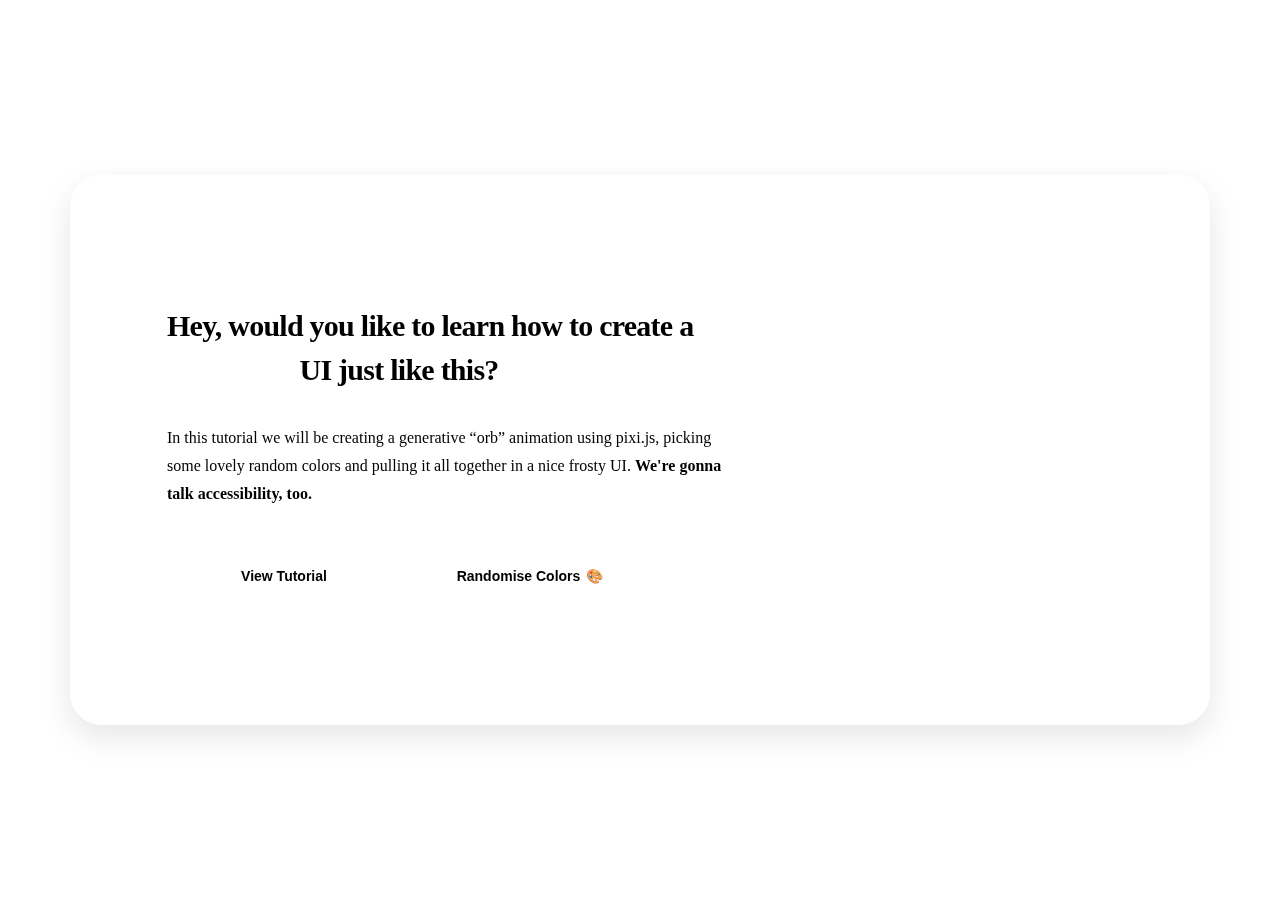
<file: 10-frosty-bgc/index.html>
<!DOCTYPE html>
<html lang="en">

<head>
    <meta charset="UTF-8">
    <meta http-equiv="X-UA-Compatible" content="IE=edge">
    <meta name="viewport" content="width=device-width, initial-scale=1.0">
    <title>Document</title>
    <link rel="stylesheet" href="style.css">
</head>

<body>
    <!-- Canvas -->
    <canvas class="orb-canvas"></canvas>
    <!-- Overlay -->
    <div class="overlay">
        <!-- Overlay inner wrapper -->
        <div class="overlay__inner">
            <!-- Title -->
            <h1 class="overlay__title">
                Hey, would you like to learn how to create a
                <span class="text-gradient">generative</span> UI just like this?
            </h1>
            <!-- Description -->
            <p class="overlay__description">
                In this tutorial we will be creating a generative “orb” animation
                using pixi.js, picking some lovely random colors and pulling it all
                together in a nice frosty UI.
                <strong>We're gonna talk accessibility, too.</strong>
            </p>
            <!-- Buttons -->
            <div class="overlay__btns">

                <button class="overlay__btn overlay__btn--transparent">
                    <a href="https://georgefrancis.dev/writing/create-a-generative-landing-page-and-webgl-powered-background/"
                        target="_blank">

                        View Tutorial
                    </a>
                </button>

                <button class="overlay__btn overlay__btn--colors">
                    <span>Randomise Colors</span>
                    <span class="overlay__btn-emoji">🎨</span>
                </button>
            </div>
        </div>
    </div>
    <script type="module" src="main.js"></script>
</body>

</html>
</file>
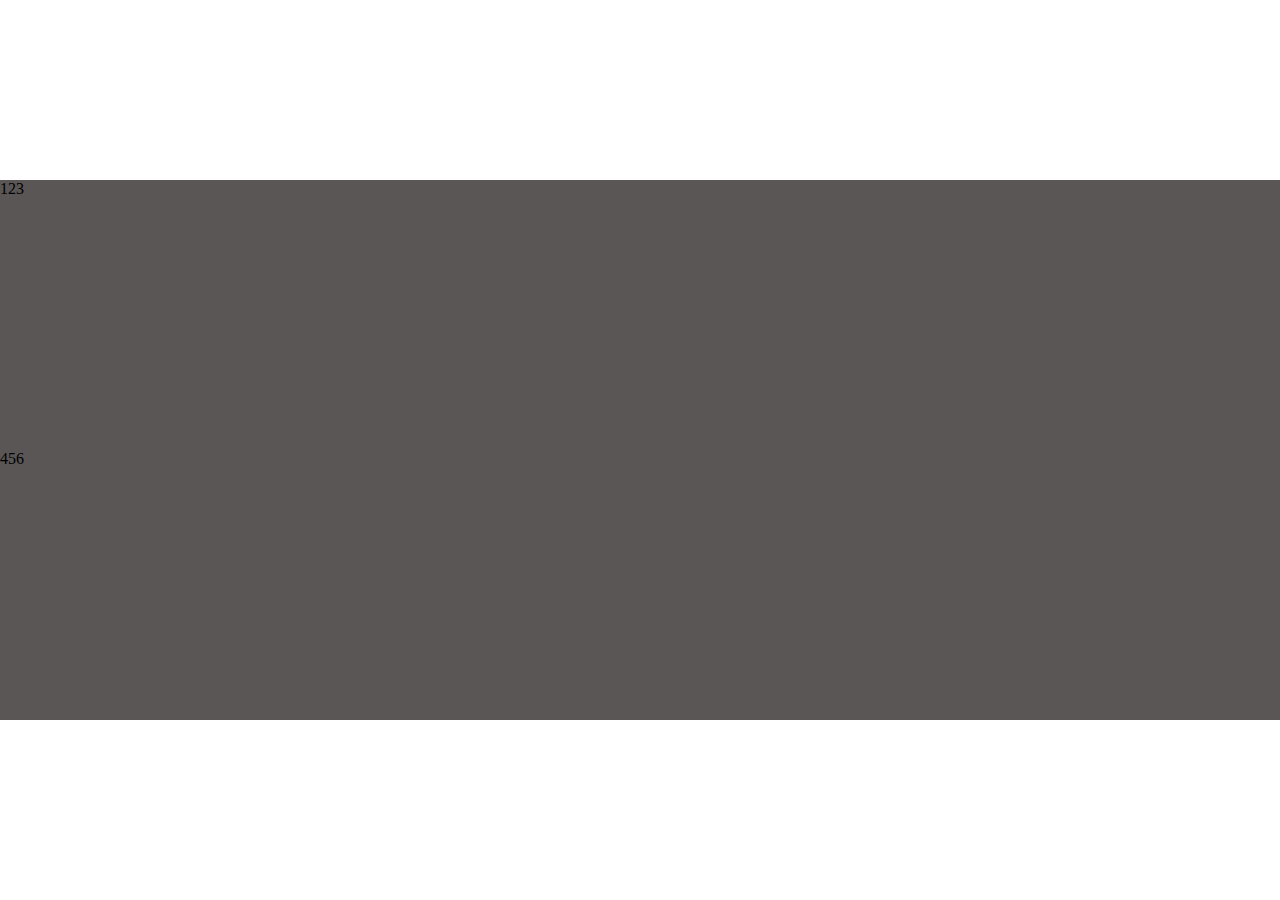
<file: 3-mouse-follow/index.html>
<!DOCTYPE html>
<html lang="en">
  <head>
    <meta charset="UTF-8" />
    <meta http-equiv="X-UA-Compatible" content="IE=edge" />
    <meta name="viewport" content="width=device-width, initial-scale=1.0" />
    <title>Document</title>
    <style>
      * {
        padding: 0;
        margin: 0;
        box-sizing: border-box;
      }
      body {
        display: flex;
        flex-direction: column;
        justify-content: center;
        min-height: 100vh;
      }
      .section {
        background-color: rgb(90, 86, 86);
        min-height: 30vh;
      }

      /*---cursor-get---*/
      .cursor-get {
        position: relative;
        cursor: pointer;
      }

      .cursor-get > .cursor {
        position: absolute;
        opacity: 0;
        cursor: inherit;
        z-index: 1;
      }

      .cursor-get > .cursor {
        opacity: 1;
      }
    </style>
  </head>
  <body>
    <section class="section cursor-get">
      <div class="container"></div>
      <div class="cursor">
        123
      </div>
    </section>

    <section class="section cursor-get">
      <div class="container"></div>
      <div class="cursor">
       456
      </div>
    </section>
  </body>
  <script>
    /*獲取滑鼠座標*/
    function getMousePos(e) {
      return {
        x: e.clientX + document.body.scrollLeft,
        y: e.clientY + document.body.scrollTop,
      };
    }
    const mouseHandlers = document.querySelectorAll(".cursor-get");
    mouseHandlers.forEach((mouseHandler) => {
      //判斷進入與離開
      mouseHandler.addEventListener('mousemove',(e) => {
        var mousecoords = getMousePos(e);
        /*取得此區塊距離頂部與左側*/
        const cursorGetX = mouseHandler.getBoundingClientRect().left;
        const cursorGetY = mouseHandler.getBoundingClientRect().top;

        /*取得此內容大小*/
        const cursorContentW = mouseHandler.querySelector(".cursor").getBoundingClientRect().width;
        const cursorContentH = mouseHandler.querySelector(".cursor").getBoundingClientRect().height;

        mouseHandler.querySelector(".cursor").style.transform = `translateX(${mousecoords.x - cursorGetX }px) translateY(${mousecoords.y - cursorGetY }px)`;
        // mouseHandler.querySelector(".cursor").style.transform = `translateX(${mousecoords.x - cursorGetX - cursorContentW / 2}px) translateY(${mousecoords.y - cursorGetY - cursorContentH / 2}px)`;

      });

      mouseHandler.addEventListener('mouseleave',(e) => {
        mouseHandler.querySelector(".cursor").style.transform = 'none';
      });

    });
      
    
    
  </script>
</html>
</file>
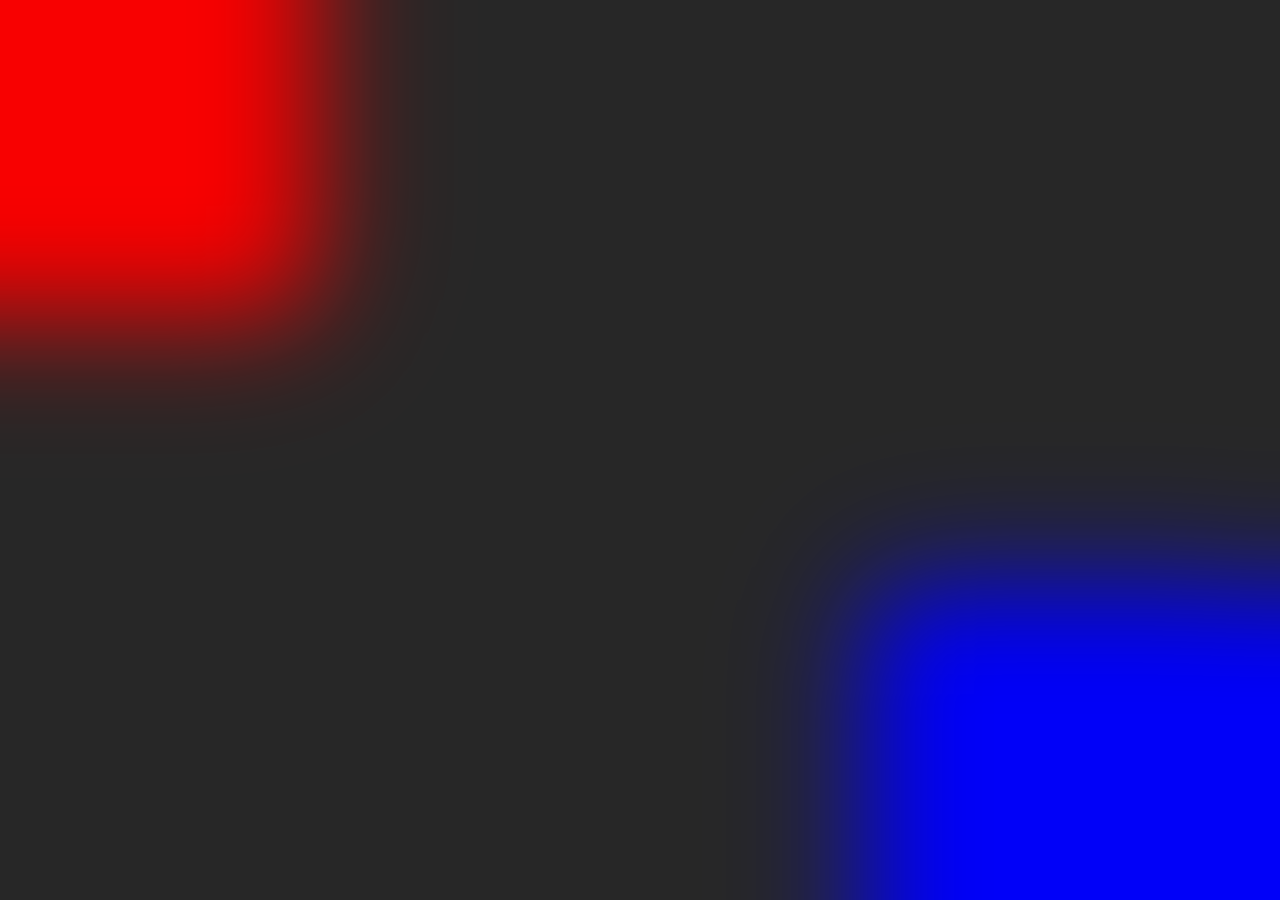
<file: 4-flow-background/index.html>
<!DOCTYPE html>
<html lang="en">
  <head>
    <meta charset="UTF-8" />
    <meta http-equiv="X-UA-Compatible" content="IE=edge" />
    <meta name="viewport" content="width=device-width, initial-scale=1.0" />
    <title>Document</title>
  </head>
  <style>
    * {
      margin: 0;
      padding: 0;
      box-sizing: border-box;
    }
    body {
      display: flex;
      justify-content: center;
      align-items: center;
      height: 100vh;
      min-height: 100vh;
    }
    .bgc{
      position: relative;
      background-color:#282828;
      width: 100%;
      height: 100%;
    }
    .flow-mask,.blur-mask{
      position: absolute;
      height: 100%;
      width: 100%;
      overflow: hidden;
    }
    .blur-mask{
      position: absolute;
      z-index: 1;
      background-color:#28282808;
      backdrop-filter: blur(50px);
    }
    .red-mask {
      background-color: red;
      position: absolute;
      top: -100px;
      left: -100px;
      width: 400px;
      height: 400px;
      animation: mask 5s linear infinite;
      filter: drop-shadow(0 0 50px red);
    }

    .blue-mask {
      background-color: blue;
      position: absolute;
      bottom: -100px;
      right: 0px;
      width: 400px;
      height: 400px;
      animation: mask 5s linear infinite;
      filter: drop-shadow(0 0 50px blue);
    }

    @keyframes mask {
      0% {
        border-radius: 23% 77% 22% 78% / 62% 47% 53% 38%;
      }
      16% {
        border-radius: 41% 59% 32% 68% / 50% 47% 53% 50%;
      }
      32% {
        border-radius: 51% 49% 48% 52% / 38% 58% 42% 62%;
      }
      50% {
        border-radius: 61% 39% 65% 35% / 32% 71% 29% 68%;
      }
      to {
        border-radius: 23% 77% 22% 78% / 62% 47% 53% 38%;
      }
    }
    
  </style>
  <body>
    <section class="bgc">
      <div class="blur-mask">

      </div>
      <div class="flow-mask">
        <div class="red-mask"></div>
        <div class="blue-mask"></div>
      </div>
    </section>
  </body>
</html>
</file>
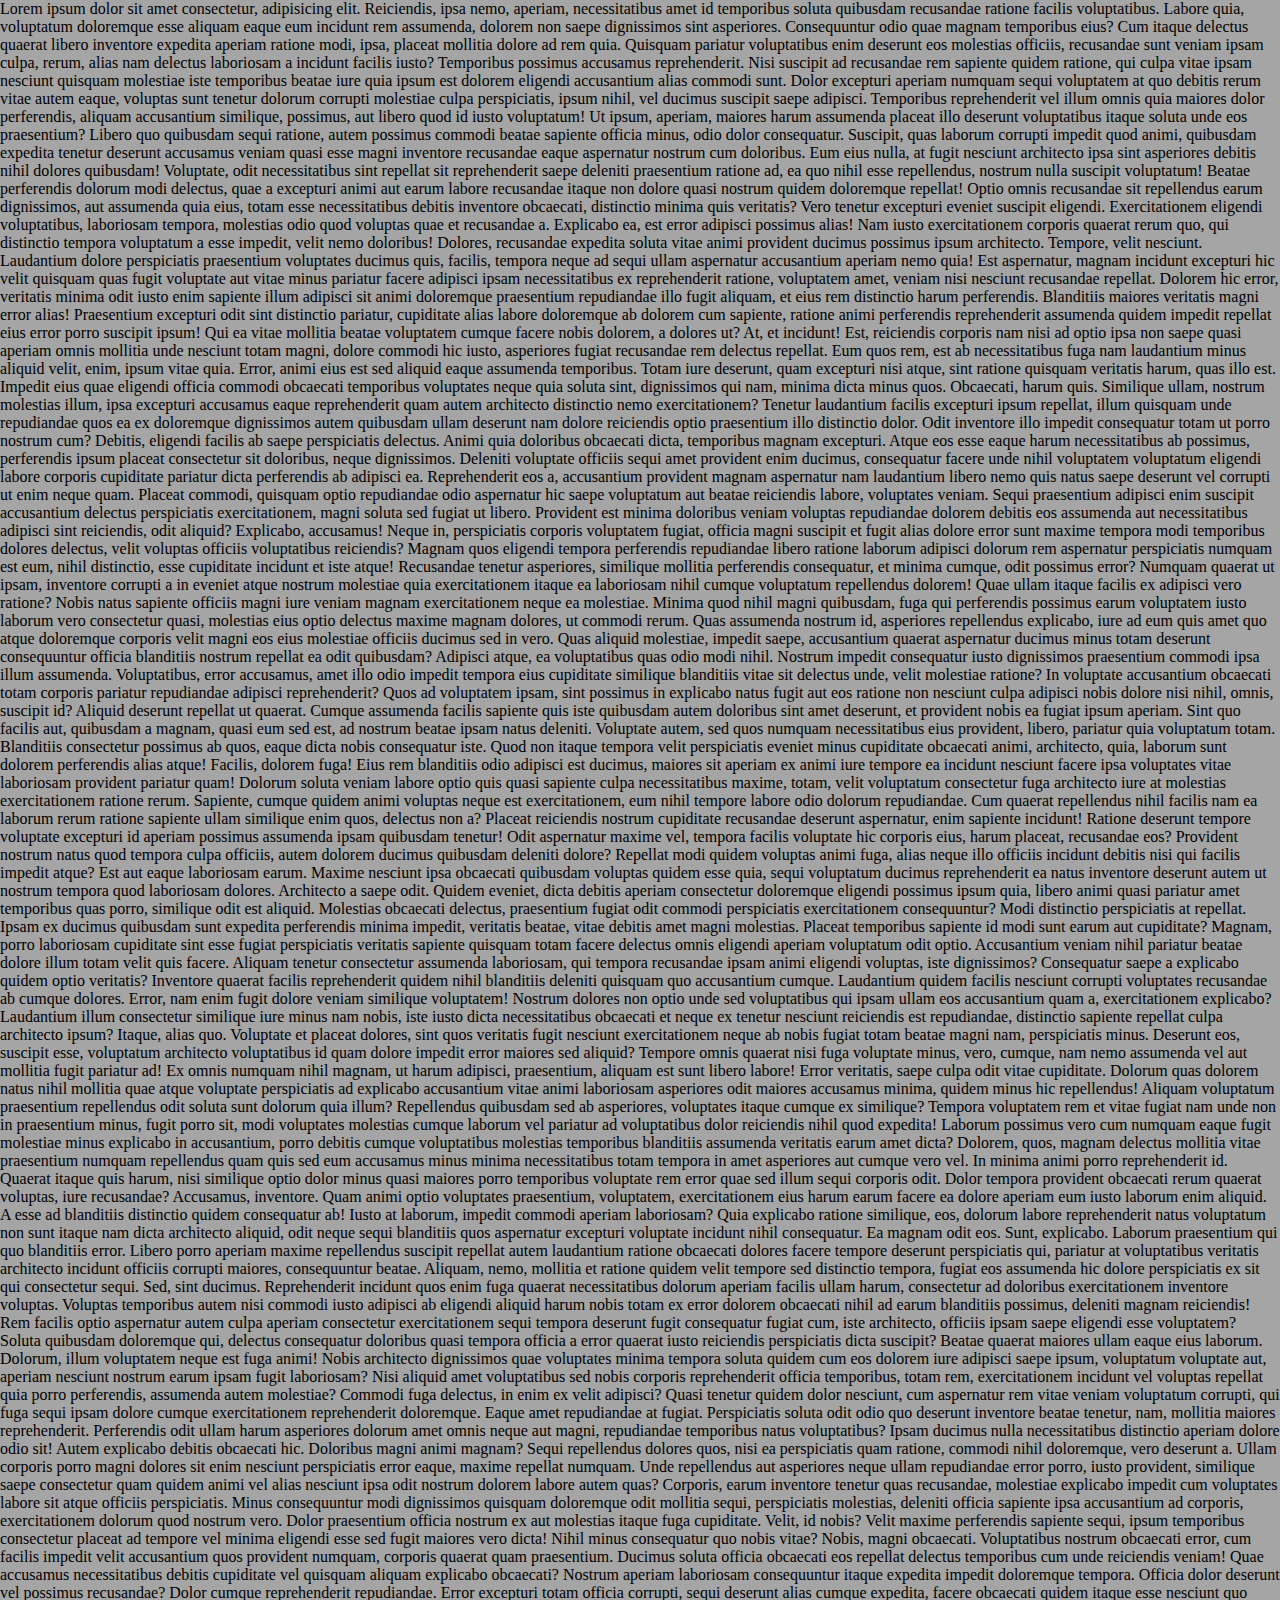
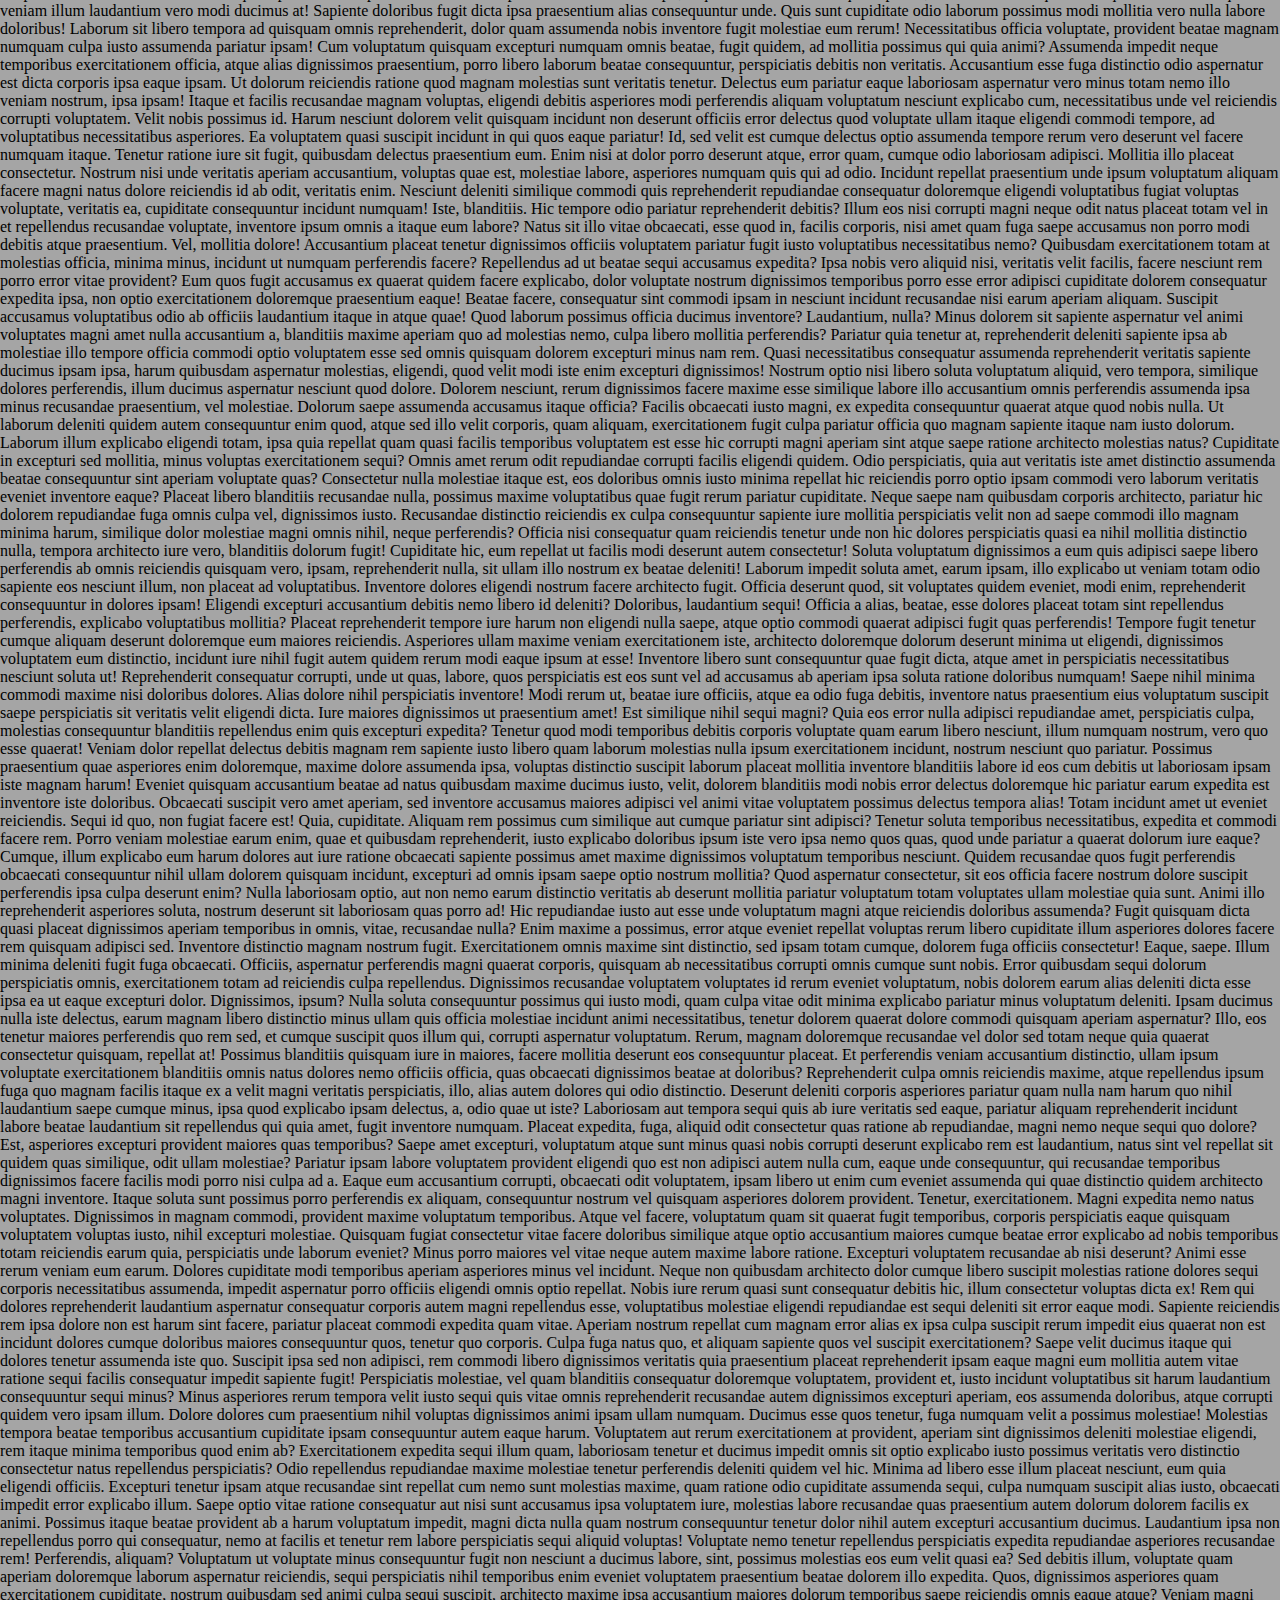
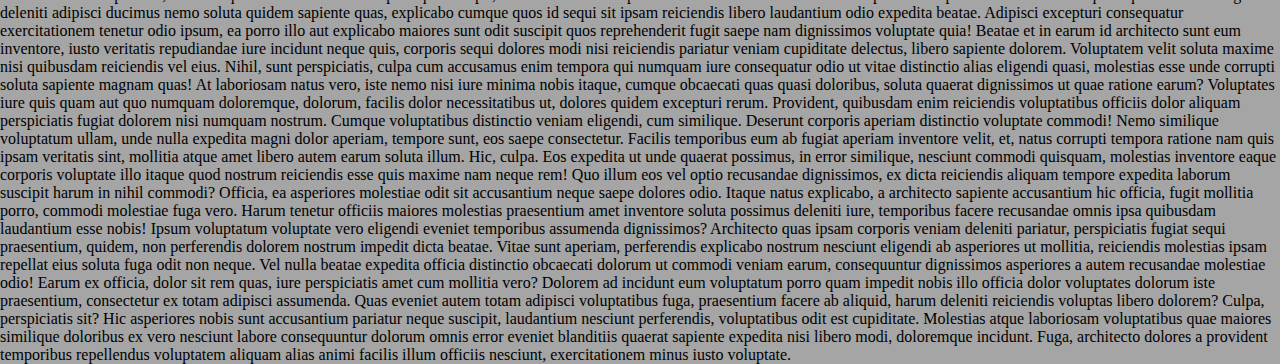
<file: 5-scroll-bgc-color-change/index.html>
<!DOCTYPE html>
<html lang="en">

<head>
    <meta charset="UTF-8">
    <meta http-equiv="X-UA-Compatible" content="IE=edge">
    <meta name="viewport" content="width=device-width, initial-scale=1.0">
    <title>Document</title>
    <style>
        *{
            padding: 0;
            margin: 0;
        }
        body {
            background-color: var(--bgc, rgb(165, 165, 165));
            transition: background-color 1s linear;
        }
        .top-scroll{
            position: fixed;
            top: 0;
            height: 5px;
            width: var(--percentage);
            background-color: black;
            transition: width .5s linear;
        }
    </style>
</head>

<body>
    <header>
        <div class="top-scroll"></div>
    </header>
    <p>
        Lorem ipsum dolor sit amet consectetur, adipisicing elit. Reiciendis, ipsa nemo, aperiam, necessitatibus amet id
        temporibus soluta quibusdam recusandae ratione facilis voluptatibus. Labore quia, voluptatum doloremque esse
        aliquam eaque eum incidunt rem assumenda, dolorem non saepe dignissimos sint asperiores. Consequuntur odio quae
        magnam temporibus eius? Cum itaque delectus quaerat libero inventore expedita aperiam ratione modi, ipsa,
        placeat mollitia dolore ad rem quia. Quisquam pariatur voluptatibus enim deserunt eos molestias officiis,
        recusandae sunt veniam ipsam culpa, rerum, alias nam delectus laboriosam a incidunt facilis iusto? Temporibus
        possimus accusamus reprehenderit. Nisi suscipit ad recusandae rem sapiente quidem ratione, qui culpa vitae ipsam
        nesciunt quisquam molestiae iste temporibus beatae iure quia ipsum est dolorem eligendi accusantium alias
        commodi sunt. Dolor excepturi aperiam numquam sequi voluptatem at quo debitis rerum vitae autem eaque, voluptas
        sunt tenetur dolorum corrupti molestiae culpa perspiciatis, ipsum nihil, vel ducimus suscipit saepe adipisci.
        Temporibus reprehenderit vel illum omnis quia maiores dolor perferendis, aliquam accusantium similique,
        possimus, aut libero quod id iusto voluptatum! Ut ipsum, aperiam, maiores harum assumenda placeat illo deserunt
        voluptatibus itaque soluta unde eos praesentium? Libero quo quibusdam sequi ratione, autem possimus commodi
        beatae sapiente officia minus, odio dolor consequatur. Suscipit, quas laborum corrupti impedit quod animi,
        quibusdam expedita tenetur deserunt accusamus veniam quasi esse magni inventore recusandae eaque aspernatur
        nostrum cum doloribus. Eum eius nulla, at fugit nesciunt architecto ipsa sint asperiores debitis nihil dolores
        quibusdam! Voluptate, odit necessitatibus sint repellat sit reprehenderit saepe deleniti praesentium ratione ad,
        ea quo nihil esse repellendus, nostrum nulla suscipit voluptatum! Beatae perferendis dolorum modi delectus, quae
        a excepturi animi aut earum labore recusandae itaque non dolore quasi nostrum quidem doloremque repellat! Optio
        omnis recusandae sit repellendus earum dignissimos, aut assumenda quia eius, totam esse necessitatibus debitis
        inventore obcaecati, distinctio minima quis veritatis? Vero tenetur excepturi eveniet suscipit eligendi.
        Exercitationem eligendi voluptatibus, laboriosam tempora, molestias odio quod voluptas quae et recusandae a.
        Explicabo ea, est error adipisci possimus alias! Nam iusto exercitationem corporis quaerat rerum quo, qui
        distinctio tempora voluptatum a esse impedit, velit nemo doloribus! Dolores, recusandae expedita soluta vitae
        animi provident ducimus possimus ipsum architecto. Tempore, velit nesciunt. Laudantium dolore perspiciatis
        praesentium voluptates ducimus quis, facilis, tempora neque ad sequi ullam aspernatur accusantium aperiam nemo
        quia! Est aspernatur, magnam incidunt excepturi hic velit quisquam quas fugit voluptate aut vitae minus pariatur
        facere adipisci ipsam necessitatibus ex reprehenderit ratione, voluptatem amet, veniam nisi nesciunt recusandae
        repellat. Dolorem hic error, veritatis minima odit iusto enim sapiente illum adipisci sit animi doloremque
        praesentium repudiandae illo fugit aliquam, et eius rem distinctio harum perferendis. Blanditiis maiores
        veritatis magni error alias! Praesentium excepturi odit sint distinctio pariatur, cupiditate alias labore
        doloremque ab dolorem cum sapiente, ratione animi perferendis reprehenderit assumenda quidem impedit repellat
        eius error porro suscipit ipsum! Qui ea vitae mollitia beatae voluptatem cumque facere nobis dolorem, a dolores
        ut? At, et incidunt! Est, reiciendis corporis nam nisi ad optio ipsa non saepe quasi aperiam omnis mollitia unde
        nesciunt totam magni, dolore commodi hic iusto, asperiores fugiat recusandae rem delectus repellat. Eum quos
        rem, est ab necessitatibus fuga nam laudantium minus aliquid velit, enim, ipsum vitae quia. Error, animi eius
        est sed aliquid eaque assumenda temporibus. Totam iure deserunt, quam excepturi nisi atque, sint ratione
        quisquam veritatis harum, quas illo est. Impedit eius quae eligendi officia commodi obcaecati temporibus
        voluptates neque quia soluta sint, dignissimos qui nam, minima dicta minus quos. Obcaecati, harum quis.
        Similique ullam, nostrum molestias illum, ipsa excepturi accusamus eaque reprehenderit quam autem architecto
        distinctio nemo exercitationem? Tenetur laudantium facilis excepturi ipsum repellat, illum quisquam unde
        repudiandae quos ea ex doloremque dignissimos autem quibusdam ullam deserunt nam dolore reiciendis optio
        praesentium illo distinctio dolor. Odit inventore illo impedit consequatur totam ut porro nostrum cum? Debitis,
        eligendi facilis ab saepe perspiciatis delectus. Animi quia doloribus obcaecati dicta, temporibus magnam
        excepturi. Atque eos esse eaque harum necessitatibus ab possimus, perferendis ipsum placeat consectetur sit
        doloribus, neque dignissimos. Deleniti voluptate officiis sequi amet provident enim ducimus, consequatur facere
        unde nihil voluptatem voluptatum eligendi labore corporis cupiditate pariatur dicta perferendis ab adipisci ea.
        Reprehenderit eos a, accusantium provident magnam aspernatur nam laudantium libero nemo quis natus saepe
        deserunt vel corrupti ut enim neque quam. Placeat commodi, quisquam optio repudiandae odio aspernatur hic saepe
        voluptatum aut beatae reiciendis labore, voluptates veniam. Sequi praesentium adipisci enim suscipit accusantium
        delectus perspiciatis exercitationem, magni soluta sed fugiat ut libero. Provident est minima doloribus veniam
        voluptas repudiandae dolorem debitis eos assumenda aut necessitatibus adipisci sint reiciendis, odit aliquid?
        Explicabo, accusamus! Neque in, perspiciatis corporis voluptatem fugiat, officia magni suscipit et fugit alias
        dolore error sunt maxime tempora modi temporibus dolores delectus, velit voluptas officiis voluptatibus
        reiciendis? Magnam quos eligendi tempora perferendis repudiandae libero ratione laborum adipisci dolorum rem
        aspernatur perspiciatis numquam est eum, nihil distinctio, esse cupiditate incidunt et iste atque! Recusandae
        tenetur asperiores, similique mollitia perferendis consequatur, et minima cumque, odit possimus error? Numquam
        quaerat ut ipsam, inventore corrupti a in eveniet atque nostrum molestiae quia exercitationem itaque ea
        laboriosam nihil cumque voluptatum repellendus dolorem! Quae ullam itaque facilis ex adipisci vero ratione?
        Nobis natus sapiente officiis magni iure veniam magnam exercitationem neque ea molestiae. Minima quod nihil
        magni quibusdam, fuga qui perferendis possimus earum voluptatem iusto laborum vero consectetur quasi, molestias
        eius optio delectus maxime magnam dolores, ut commodi rerum. Quas assumenda nostrum id, asperiores repellendus
        explicabo, iure ad eum quis amet quo atque doloremque corporis velit magni eos eius molestiae officiis ducimus
        sed in vero. Quas aliquid molestiae, impedit saepe, accusantium quaerat aspernatur ducimus minus totam deserunt
        consequuntur officia blanditiis nostrum repellat ea odit quibusdam? Adipisci atque, ea voluptatibus quas odio
        modi nihil. Nostrum impedit consequatur iusto dignissimos praesentium commodi ipsa illum assumenda.
        Voluptatibus, error accusamus, amet illo odio impedit tempora eius cupiditate similique blanditiis vitae sit
        delectus unde, velit molestiae ratione? In voluptate accusantium obcaecati totam corporis pariatur repudiandae
        adipisci reprehenderit? Quos ad voluptatem ipsam, sint possimus in explicabo natus fugit aut eos ratione non
        nesciunt culpa adipisci nobis dolore nisi nihil, omnis, suscipit id? Aliquid deserunt repellat ut quaerat.
        Cumque assumenda facilis sapiente quis iste quibusdam autem doloribus sint amet deserunt, et provident nobis ea
        fugiat ipsum aperiam. Sint quo facilis aut, quibusdam a magnam, quasi eum sed est, ad nostrum beatae ipsam natus
        deleniti. Voluptate autem, sed quos numquam necessitatibus eius provident, libero, pariatur quia voluptatum
        totam. Blanditiis consectetur possimus ab quos, eaque dicta nobis consequatur iste. Quod non itaque tempora
        velit perspiciatis eveniet minus cupiditate obcaecati animi, architecto, quia, laborum sunt dolorem perferendis
        alias atque! Facilis, dolorem fuga! Eius rem blanditiis odio adipisci est ducimus, maiores sit aperiam ex animi
        iure tempore ea incidunt nesciunt facere ipsa voluptates vitae laboriosam provident pariatur quam! Dolorum
        soluta veniam labore optio quis quasi sapiente culpa necessitatibus maxime, totam, velit voluptatum consectetur
        fuga architecto iure at molestias exercitationem ratione rerum. Sapiente, cumque quidem animi voluptas neque est
        exercitationem, eum nihil tempore labore odio dolorum repudiandae. Cum quaerat repellendus nihil facilis nam ea
        laborum rerum ratione sapiente ullam similique enim quos, delectus non a? Placeat reiciendis nostrum cupiditate
        recusandae deserunt aspernatur, enim sapiente incidunt! Ratione deserunt tempore voluptate excepturi id aperiam
        possimus assumenda ipsam quibusdam tenetur! Odit aspernatur maxime vel, tempora facilis voluptate hic corporis
        eius, harum placeat, recusandae eos? Provident nostrum natus quod tempora culpa officiis, autem dolorem ducimus
        quibusdam deleniti dolore? Repellat modi quidem voluptas animi fuga, alias neque illo officiis incidunt debitis
        nisi qui facilis impedit atque? Est aut eaque laboriosam earum. Maxime nesciunt ipsa obcaecati quibusdam
        voluptas quidem esse quia, sequi voluptatum ducimus reprehenderit ea natus inventore deserunt autem ut nostrum
        tempora quod laboriosam dolores. Architecto a saepe odit. Quidem eveniet, dicta debitis aperiam consectetur
        doloremque eligendi possimus ipsum quia, libero animi quasi pariatur amet temporibus quas porro, similique odit
        est aliquid. Molestias obcaecati delectus, praesentium fugiat odit commodi perspiciatis exercitationem
        consequuntur? Modi distinctio perspiciatis at repellat. Ipsam ex ducimus quibusdam sunt expedita perferendis
        minima impedit, veritatis beatae, vitae debitis amet magni molestias. Placeat temporibus sapiente id modi sunt
        earum aut cupiditate? Magnam, porro laboriosam cupiditate sint esse fugiat perspiciatis veritatis sapiente
        quisquam totam facere delectus omnis eligendi aperiam voluptatum odit optio. Accusantium veniam nihil pariatur
        beatae dolore illum totam velit quis facere. Aliquam tenetur consectetur assumenda laboriosam, qui tempora
        recusandae ipsam animi eligendi voluptas, iste dignissimos? Consequatur saepe a explicabo quidem optio
        veritatis? Inventore quaerat facilis reprehenderit quidem nihil blanditiis deleniti quisquam quo accusantium
        cumque. Laudantium quidem facilis nesciunt corrupti voluptates recusandae ab cumque dolores. Error, nam enim
        fugit dolore veniam similique voluptatem! Nostrum dolores non optio unde sed voluptatibus qui ipsam ullam eos
        accusantium quam a, exercitationem explicabo? Laudantium illum consectetur similique iure minus nam nobis, iste
        iusto dicta necessitatibus obcaecati et neque ex tenetur nesciunt reiciendis est repudiandae, distinctio
        sapiente repellat culpa architecto ipsum? Itaque, alias quo. Voluptate et placeat dolores, sint quos veritatis
        fugit nesciunt exercitationem neque ab nobis fugiat totam beatae magni nam, perspiciatis minus. Deserunt eos,
        suscipit esse, voluptatum architecto voluptatibus id quam dolore impedit error maiores sed aliquid? Tempore
        omnis quaerat nisi fuga voluptate minus, vero, cumque, nam nemo assumenda vel aut mollitia fugit pariatur ad! Ex
        omnis numquam nihil magnam, ut harum adipisci, praesentium, aliquam est sunt libero labore! Error veritatis,
        saepe culpa odit vitae cupiditate. Dolorum quas dolorem natus nihil mollitia quae atque voluptate perspiciatis
        ad explicabo accusantium vitae animi laboriosam asperiores odit maiores accusamus minima, quidem minus hic
        repellendus! Aliquam voluptatum praesentium repellendus odit soluta sunt dolorum quia illum? Repellendus
        quibusdam sed ab asperiores, voluptates itaque cumque ex similique? Tempora voluptatem rem et vitae fugiat nam
        unde non in praesentium minus, fugit porro sit, modi voluptates molestias cumque laborum vel pariatur ad
        voluptatibus dolor reiciendis nihil quod expedita! Laborum possimus vero cum numquam eaque fugit molestiae minus
        explicabo in accusantium, porro debitis cumque voluptatibus molestias temporibus blanditiis assumenda veritatis
        earum amet dicta? Dolorem, quos, magnam delectus mollitia vitae praesentium numquam repellendus quam quis sed
        eum accusamus minus minima necessitatibus totam tempora in amet asperiores aut cumque vero vel. In minima animi
        porro reprehenderit id. Quaerat itaque quis harum, nisi similique optio dolor minus quasi maiores porro
        temporibus voluptate rem error quae sed illum sequi corporis odit. Dolor tempora provident obcaecati rerum
        quaerat voluptas, iure recusandae? Accusamus, inventore. Quam animi optio voluptates praesentium, voluptatem,
        exercitationem eius harum earum facere ea dolore aperiam eum iusto laborum enim aliquid. A esse ad blanditiis
        distinctio quidem consequatur ab! Iusto at laborum, impedit commodi aperiam laboriosam? Quia explicabo ratione
        similique, eos, dolorum labore reprehenderit natus voluptatum non sunt itaque nam dicta architecto aliquid, odit
        neque sequi blanditiis quos aspernatur excepturi voluptate incidunt nihil consequatur. Ea magnam odit eos. Sunt,
        explicabo. Laborum praesentium qui quo blanditiis error. Libero porro aperiam maxime repellendus suscipit
        repellat autem laudantium ratione obcaecati dolores facere tempore deserunt perspiciatis qui, pariatur at
        voluptatibus veritatis architecto incidunt officiis corrupti maiores, consequuntur beatae. Aliquam, nemo,
        mollitia et ratione quidem velit tempore sed distinctio tempora, fugiat eos assumenda hic dolore perspiciatis ex
        sit qui consectetur sequi. Sed, sint ducimus. Reprehenderit incidunt quos enim fuga quaerat necessitatibus
        dolorum aperiam facilis ullam harum, consectetur ad doloribus exercitationem inventore voluptas. Voluptas
        temporibus autem nisi commodi iusto adipisci ab eligendi aliquid harum nobis totam ex error dolorem obcaecati
        nihil ad earum blanditiis possimus, deleniti magnam reiciendis! Rem facilis optio aspernatur autem culpa aperiam
        consectetur exercitationem sequi tempora deserunt fugit consequatur fugiat cum, iste architecto, officiis ipsam
        saepe eligendi esse voluptatem? Soluta quibusdam doloremque qui, delectus consequatur doloribus quasi tempora
        officia a error quaerat iusto reiciendis perspiciatis dicta suscipit? Beatae quaerat maiores ullam eaque eius
        laborum. Dolorum, illum voluptatem neque est fuga animi! Nobis architecto dignissimos quae voluptates minima
        tempora soluta quidem cum eos dolorem iure adipisci saepe ipsum, voluptatum voluptate aut, aperiam nesciunt
        nostrum earum ipsam fugit laboriosam? Nisi aliquid amet voluptatibus sed nobis corporis reprehenderit officia
        temporibus, totam rem, exercitationem incidunt vel voluptas repellat quia porro perferendis, assumenda autem
        molestiae? Commodi fuga delectus, in enim ex velit adipisci? Quasi tenetur quidem dolor nesciunt, cum aspernatur
        rem vitae veniam voluptatum corrupti, qui fuga sequi ipsam dolore cumque exercitationem reprehenderit
        doloremque. Eaque amet repudiandae at fugiat. Perspiciatis soluta odit odio quo deserunt inventore beatae
        tenetur, nam, mollitia maiores reprehenderit. Perferendis odit ullam harum asperiores dolorum amet omnis neque
        aut magni, repudiandae temporibus natus voluptatibus? Ipsam ducimus nulla necessitatibus distinctio aperiam
        dolore odio sit! Autem explicabo debitis obcaecati hic. Doloribus magni animi magnam? Sequi repellendus dolores
        quos, nisi ea perspiciatis quam ratione, commodi nihil doloremque, vero deserunt a. Ullam corporis porro magni
        dolores sit enim nesciunt perspiciatis error eaque, maxime repellat numquam. Unde repellendus aut asperiores
        neque ullam repudiandae error porro, iusto provident, similique saepe consectetur quam quidem animi vel alias
        nesciunt ipsa odit nostrum dolorem labore autem quas? Corporis, earum inventore tenetur quas recusandae,
        molestiae explicabo impedit cum voluptates labore sit atque officiis perspiciatis. Minus consequuntur modi
        dignissimos quisquam doloremque odit mollitia sequi, perspiciatis molestias, deleniti officia sapiente ipsa
        accusantium ad corporis, exercitationem dolorum quod nostrum vero. Dolor praesentium officia nostrum ex aut
        molestias itaque fuga cupiditate. Velit, id nobis? Velit maxime perferendis sapiente sequi, ipsum temporibus
        consectetur placeat ad tempore vel minima eligendi esse sed fugit maiores vero dicta! Nihil minus consequatur
        quo nobis vitae? Nobis, magni obcaecati. Voluptatibus nostrum obcaecati error, cum facilis impedit velit
        accusantium quos provident numquam, corporis quaerat quam praesentium. Ducimus soluta officia obcaecati eos
        repellat delectus temporibus cum unde reiciendis veniam! Quae accusamus necessitatibus debitis cupiditate vel
        quisquam aliquam explicabo obcaecati? Nostrum aperiam laboriosam consequuntur itaque expedita impedit doloremque
        tempora. Officia dolor deserunt vel possimus recusandae? Dolor cumque reprehenderit repudiandae. Error excepturi
        totam officia corrupti, sequi deserunt alias cumque expedita, facere obcaecati quidem itaque esse nesciunt quo
        veniam illum laudantium vero modi ducimus at! Sapiente doloribus fugit dicta ipsa praesentium alias consequuntur
        unde. Quis sunt cupiditate odio laborum possimus modi mollitia vero nulla labore doloribus! Laborum sit libero
        tempora ad quisquam omnis reprehenderit, dolor quam assumenda nobis inventore fugit molestiae eum rerum!
        Necessitatibus officia voluptate, provident beatae magnam numquam culpa iusto assumenda pariatur ipsam! Cum
        voluptatum quisquam excepturi numquam omnis beatae, fugit quidem, ad mollitia possimus qui quia animi? Assumenda
        impedit neque temporibus exercitationem officia, atque alias dignissimos praesentium, porro libero laborum
        beatae consequuntur, perspiciatis debitis non veritatis. Accusantium esse fuga distinctio odio aspernatur est
        dicta corporis ipsa eaque ipsam. Ut dolorum reiciendis ratione quod magnam molestias sunt veritatis tenetur.
        Delectus eum pariatur eaque laboriosam aspernatur vero minus totam nemo illo veniam nostrum, ipsa ipsam! Itaque
        et facilis recusandae magnam voluptas, eligendi debitis asperiores modi perferendis aliquam voluptatum nesciunt
        explicabo cum, necessitatibus unde vel reiciendis corrupti voluptatem. Velit nobis possimus id. Harum nesciunt
        dolorem velit quisquam incidunt non deserunt officiis error delectus quod voluptate ullam itaque eligendi
        commodi tempore, ad voluptatibus necessitatibus asperiores. Ea voluptatem quasi suscipit incidunt in qui quos
        eaque pariatur! Id, sed velit est cumque delectus optio assumenda tempore rerum vero deserunt vel facere numquam
        itaque. Tenetur ratione iure sit fugit, quibusdam delectus praesentium eum. Enim nisi at dolor porro deserunt
        atque, error quam, cumque odio laboriosam adipisci. Mollitia illo placeat consectetur. Nostrum nisi unde
        veritatis aperiam accusantium, voluptas quae est, molestiae labore, asperiores numquam quis qui ad odio.
        Incidunt repellat praesentium unde ipsum voluptatum aliquam facere magni natus dolore reiciendis id ab odit,
        veritatis enim. Nesciunt deleniti similique commodi quis reprehenderit repudiandae consequatur doloremque
        eligendi voluptatibus fugiat voluptas voluptate, veritatis ea, cupiditate consequuntur incidunt numquam! Iste,
        blanditiis. Hic tempore odio pariatur reprehenderit debitis? Illum eos nisi corrupti magni neque odit natus
        placeat totam vel in et repellendus recusandae voluptate, inventore ipsum omnis a itaque eum labore? Natus sit
        illo vitae obcaecati, esse quod in, facilis corporis, nisi amet quam fuga saepe accusamus non porro modi debitis
        atque praesentium. Vel, mollitia dolore! Accusantium placeat tenetur dignissimos officiis voluptatem pariatur
        fugit iusto voluptatibus necessitatibus nemo? Quibusdam exercitationem totam at molestias officia, minima minus,
        incidunt ut numquam perferendis facere? Repellendus ad ut beatae sequi accusamus expedita? Ipsa nobis vero
        aliquid nisi, veritatis velit facilis, facere nesciunt rem porro error vitae provident? Eum quos fugit accusamus
        ex quaerat quidem facere explicabo, dolor voluptate nostrum dignissimos temporibus porro esse error adipisci
        cupiditate dolorem consequatur expedita ipsa, non optio exercitationem doloremque praesentium eaque! Beatae
        facere, consequatur sint commodi ipsam in nesciunt incidunt recusandae nisi earum aperiam aliquam. Suscipit
        accusamus voluptatibus odio ab officiis laudantium itaque in atque quae! Quod laborum possimus officia ducimus
        inventore? Laudantium, nulla? Minus dolorem sit sapiente aspernatur vel animi voluptates magni amet nulla
        accusantium a, blanditiis maxime aperiam quo ad molestias nemo, culpa libero mollitia perferendis? Pariatur quia
        tenetur at, reprehenderit deleniti sapiente ipsa ab molestiae illo tempore officia commodi optio voluptatem esse
        sed omnis quisquam dolorem excepturi minus nam rem. Quasi necessitatibus consequatur assumenda reprehenderit
        veritatis sapiente ducimus ipsam ipsa, harum quibusdam aspernatur molestias, eligendi, quod velit modi iste enim
        excepturi dignissimos! Nostrum optio nisi libero soluta voluptatum aliquid, vero tempora, similique dolores
        perferendis, illum ducimus aspernatur nesciunt quod dolore. Dolorem nesciunt, rerum dignissimos facere maxime
        esse similique labore illo accusantium omnis perferendis assumenda ipsa minus recusandae praesentium, vel
        molestiae. Dolorum saepe assumenda accusamus itaque officia? Facilis obcaecati iusto magni, ex expedita
        consequuntur quaerat atque quod nobis nulla. Ut laborum deleniti quidem autem consequuntur enim quod, atque sed
        illo velit corporis, quam aliquam, exercitationem fugit culpa pariatur officia quo magnam sapiente itaque nam
        iusto dolorum. Laborum illum explicabo eligendi totam, ipsa quia repellat quam quasi facilis temporibus
        voluptatem est esse hic corrupti magni aperiam sint atque saepe ratione architecto molestias natus? Cupiditate
        in excepturi sed mollitia, minus voluptas exercitationem sequi? Omnis amet rerum odit repudiandae corrupti
        facilis eligendi quidem. Odio perspiciatis, quia aut veritatis iste amet distinctio assumenda beatae
        consequuntur sint aperiam voluptate quas? Consectetur nulla molestiae itaque est, eos doloribus omnis iusto
        minima repellat hic reiciendis porro optio ipsam commodi vero laborum veritatis eveniet inventore eaque? Placeat
        libero blanditiis recusandae nulla, possimus maxime voluptatibus quae fugit rerum pariatur cupiditate. Neque
        saepe nam quibusdam corporis architecto, pariatur hic dolorem repudiandae fuga omnis culpa vel, dignissimos
        iusto. Recusandae distinctio reiciendis ex culpa consequuntur sapiente iure mollitia perspiciatis velit non ad
        saepe commodi illo magnam minima harum, similique dolor molestiae magni omnis nihil, neque perferendis? Officia
        nisi consequatur quam reiciendis tenetur unde non hic dolores perspiciatis quasi ea nihil mollitia distinctio
        nulla, tempora architecto iure vero, blanditiis dolorum fugit! Cupiditate hic, eum repellat ut facilis modi
        deserunt autem consectetur! Soluta voluptatum dignissimos a eum quis adipisci saepe libero perferendis ab omnis
        reiciendis quisquam vero, ipsam, reprehenderit nulla, sit ullam illo nostrum ex beatae deleniti! Laborum impedit
        soluta amet, earum ipsam, illo explicabo ut veniam totam odio sapiente eos nesciunt illum, non placeat ad
        voluptatibus. Inventore dolores eligendi nostrum facere architecto fugit. Officia deserunt quod, sit voluptates
        quidem eveniet, modi enim, reprehenderit consequuntur in dolores ipsam! Eligendi excepturi accusantium debitis
        nemo libero id deleniti? Doloribus, laudantium sequi! Officia a alias, beatae, esse dolores placeat totam sint
        repellendus perferendis, explicabo voluptatibus mollitia? Placeat reprehenderit tempore iure harum non eligendi
        nulla saepe, atque optio commodi quaerat adipisci fugit quas perferendis! Tempore fugit tenetur cumque aliquam
        deserunt doloremque eum maiores reiciendis. Asperiores ullam maxime veniam exercitationem iste, architecto
        doloremque dolorum deserunt minima ut eligendi, dignissimos voluptatem eum distinctio, incidunt iure nihil fugit
        autem quidem rerum modi eaque ipsum at esse! Inventore libero sunt consequuntur quae fugit dicta, atque amet in
        perspiciatis necessitatibus nesciunt soluta ut! Reprehenderit consequatur corrupti, unde ut quas, labore, quos
        perspiciatis est eos sunt vel ad accusamus ab aperiam ipsa soluta ratione doloribus numquam! Saepe nihil minima
        commodi maxime nisi doloribus dolores. Alias dolore nihil perspiciatis inventore! Modi rerum ut, beatae iure
        officiis, atque ea odio fuga debitis, inventore natus praesentium eius voluptatum suscipit saepe perspiciatis
        sit veritatis velit eligendi dicta. Iure maiores dignissimos ut praesentium amet! Est similique nihil sequi
        magni? Quia eos error nulla adipisci repudiandae amet, perspiciatis culpa, molestias consequuntur blanditiis
        repellendus enim quis excepturi expedita? Tenetur quod modi temporibus debitis corporis voluptate quam earum
        libero nesciunt, illum numquam nostrum, vero quo esse quaerat! Veniam dolor repellat delectus debitis magnam rem
        sapiente iusto libero quam laborum molestias nulla ipsum exercitationem incidunt, nostrum nesciunt quo pariatur.
        Possimus praesentium quae asperiores enim doloremque, maxime dolore assumenda ipsa, voluptas distinctio suscipit
        laborum placeat mollitia inventore blanditiis labore id eos cum debitis ut laboriosam ipsam iste magnam harum!
        Eveniet quisquam accusantium beatae ad natus quibusdam maxime ducimus iusto, velit, dolorem blanditiis modi
        nobis error delectus doloremque hic pariatur earum expedita est inventore iste doloribus. Obcaecati suscipit
        vero amet aperiam, sed inventore accusamus maiores adipisci vel animi vitae voluptatem possimus delectus tempora
        alias! Totam incidunt amet ut eveniet reiciendis. Sequi id quo, non fugiat facere est! Quia, cupiditate. Aliquam
        rem possimus cum similique aut cumque pariatur sint adipisci? Tenetur soluta temporibus necessitatibus, expedita
        et commodi facere rem. Porro veniam molestiae earum enim, quae et quibusdam reprehenderit, iusto explicabo
        doloribus ipsum iste vero ipsa nemo quos quas, quod unde pariatur a quaerat dolorum iure eaque? Cumque, illum
        explicabo eum harum dolores aut iure ratione obcaecati sapiente possimus amet maxime dignissimos voluptatum
        temporibus nesciunt. Quidem recusandae quos fugit perferendis obcaecati consequuntur nihil ullam dolorem
        quisquam incidunt, excepturi ad omnis ipsam saepe optio nostrum mollitia? Quod aspernatur consectetur, sit eos
        officia facere nostrum dolore suscipit perferendis ipsa culpa deserunt enim? Nulla laboriosam optio, aut non
        nemo earum distinctio veritatis ab deserunt mollitia pariatur voluptatum totam voluptates ullam molestiae quia
        sunt. Animi illo reprehenderit asperiores soluta, nostrum deserunt sit laboriosam quas porro ad! Hic repudiandae
        iusto aut esse unde voluptatum magni atque reiciendis doloribus assumenda? Fugit quisquam dicta quasi placeat
        dignissimos aperiam temporibus in omnis, vitae, recusandae nulla? Enim maxime a possimus, error atque eveniet
        repellat voluptas rerum libero cupiditate illum asperiores dolores facere rem quisquam adipisci sed. Inventore
        distinctio magnam nostrum fugit. Exercitationem omnis maxime sint distinctio, sed ipsam totam cumque, dolorem
        fuga officiis consectetur! Eaque, saepe. Illum minima deleniti fugit fuga obcaecati. Officiis, aspernatur
        perferendis magni quaerat corporis, quisquam ab necessitatibus corrupti omnis cumque sunt nobis. Error quibusdam
        sequi dolorum perspiciatis omnis, exercitationem totam ad reiciendis culpa repellendus. Dignissimos recusandae
        voluptatem voluptates id rerum eveniet voluptatum, nobis dolorem earum alias deleniti dicta esse ipsa ea ut
        eaque excepturi dolor. Dignissimos, ipsum? Nulla soluta consequuntur possimus qui iusto modi, quam culpa vitae
        odit minima explicabo pariatur minus voluptatum deleniti. Ipsam ducimus nulla iste delectus, earum magnam libero
        distinctio minus ullam quis officia molestiae incidunt animi necessitatibus, tenetur dolorem quaerat dolore
        commodi quisquam aperiam aspernatur? Illo, eos tenetur maiores perferendis quo rem sed, et cumque suscipit quos
        illum qui, corrupti aspernatur voluptatum. Rerum, magnam doloremque recusandae vel dolor sed totam neque quia
        quaerat consectetur quisquam, repellat at! Possimus blanditiis quisquam iure in maiores, facere mollitia
        deserunt eos consequuntur placeat. Et perferendis veniam accusantium distinctio, ullam ipsum voluptate
        exercitationem blanditiis omnis natus dolores nemo officiis officia, quas obcaecati dignissimos beatae at
        doloribus? Reprehenderit culpa omnis reiciendis maxime, atque repellendus ipsum fuga quo magnam facilis itaque
        ex a velit magni veritatis perspiciatis, illo, alias autem dolores qui odio distinctio. Deserunt deleniti
        corporis asperiores pariatur quam nulla nam harum quo nihil laudantium saepe cumque minus, ipsa quod explicabo
        ipsam delectus, a, odio quae ut iste? Laboriosam aut tempora sequi quis ab iure veritatis sed eaque, pariatur
        aliquam reprehenderit incidunt labore beatae laudantium sit repellendus qui quia amet, fugit inventore numquam.
        Placeat expedita, fuga, aliquid odit consectetur quas ratione ab repudiandae, magni nemo neque sequi quo dolore?
        Est, asperiores excepturi provident maiores quas temporibus? Saepe amet excepturi, voluptatum atque sunt minus
        quasi nobis corrupti deserunt explicabo rem est laudantium, natus sint vel repellat sit quidem quas similique,
        odit ullam molestiae? Pariatur ipsam labore voluptatem provident eligendi quo est non adipisci autem nulla cum,
        eaque unde consequuntur, qui recusandae temporibus dignissimos facere facilis modi porro nisi culpa ad a. Eaque
        eum accusantium corrupti, obcaecati odit voluptatem, ipsam libero ut enim cum eveniet assumenda qui quae
        distinctio quidem architecto magni inventore. Itaque soluta sunt possimus porro perferendis ex aliquam,
        consequuntur nostrum vel quisquam asperiores dolorem provident. Tenetur, exercitationem. Magni expedita nemo
        natus voluptates. Dignissimos in magnam commodi, provident maxime voluptatum temporibus. Atque vel facere,
        voluptatum quam sit quaerat fugit temporibus, corporis perspiciatis eaque quisquam voluptatem voluptas iusto,
        nihil excepturi molestiae. Quisquam fugiat consectetur vitae facere doloribus similique atque optio accusantium
        maiores cumque beatae error explicabo ad nobis temporibus totam reiciendis earum quia, perspiciatis unde laborum
        eveniet? Minus porro maiores vel vitae neque autem maxime labore ratione. Excepturi voluptatem recusandae ab
        nisi deserunt? Animi esse rerum veniam eum earum. Dolores cupiditate modi temporibus aperiam asperiores minus
        vel incidunt. Neque non quibusdam architecto dolor cumque libero suscipit molestias ratione dolores sequi
        corporis necessitatibus assumenda, impedit aspernatur porro officiis eligendi omnis optio repellat. Nobis iure
        rerum quasi sunt consequatur debitis hic, illum consectetur voluptas dicta ex! Rem qui dolores reprehenderit
        laudantium aspernatur consequatur corporis autem magni repellendus esse, voluptatibus molestiae eligendi
        repudiandae est sequi deleniti sit error eaque modi. Sapiente reiciendis rem ipsa dolore non est harum sint
        facere, pariatur placeat commodi expedita quam vitae. Aperiam nostrum repellat cum magnam error alias ex ipsa
        culpa suscipit rerum impedit eius quaerat non est incidunt dolores cumque doloribus maiores consequuntur quos,
        tenetur quo corporis. Culpa fuga natus quo, et aliquam sapiente quos vel suscipit exercitationem? Saepe velit
        ducimus itaque qui dolores tenetur assumenda iste quo. Suscipit ipsa sed non adipisci, rem commodi libero
        dignissimos veritatis quia praesentium placeat reprehenderit ipsam eaque magni eum mollitia autem vitae ratione
        sequi facilis consequatur impedit sapiente fugit! Perspiciatis molestiae, vel quam blanditiis consequatur
        doloremque voluptatem, provident et, iusto incidunt voluptatibus sit harum laudantium consequuntur sequi minus?
        Minus asperiores rerum tempora velit iusto sequi quis vitae omnis reprehenderit recusandae autem dignissimos
        excepturi aperiam, eos assumenda doloribus, atque corrupti quidem vero ipsam illum. Dolore dolores cum
        praesentium nihil voluptas dignissimos animi ipsam ullam numquam. Ducimus esse quos tenetur, fuga numquam velit
        a possimus molestiae! Molestias tempora beatae temporibus accusantium cupiditate ipsam consequuntur autem eaque
        harum. Voluptatem aut rerum exercitationem at provident, aperiam sint dignissimos deleniti molestiae eligendi,
        rem itaque minima temporibus quod enim ab? Exercitationem expedita sequi illum quam, laboriosam tenetur et
        ducimus impedit omnis sit optio explicabo iusto possimus veritatis vero distinctio consectetur natus repellendus
        perspiciatis? Odio repellendus repudiandae maxime molestiae tenetur perferendis deleniti quidem vel hic. Minima
        ad libero esse illum placeat nesciunt, eum quia eligendi officiis. Excepturi tenetur ipsam atque recusandae sint
        repellat cum nemo sunt molestias maxime, quam ratione odio cupiditate assumenda sequi, culpa numquam suscipit
        alias iusto, obcaecati impedit error explicabo illum. Saepe optio vitae ratione consequatur aut nisi sunt
        accusamus ipsa voluptatem iure, molestias labore recusandae quas praesentium autem dolorum dolorem facilis ex
        animi. Possimus itaque beatae provident ab a harum voluptatum impedit, magni dicta nulla quam nostrum
        consequuntur tenetur dolor nihil autem excepturi accusantium ducimus. Laudantium ipsa non repellendus porro qui
        consequatur, nemo at facilis et tenetur rem labore perspiciatis sequi aliquid voluptas! Voluptate nemo tenetur
        repellendus perspiciatis expedita repudiandae asperiores recusandae rem! Perferendis, aliquam? Voluptatum ut
        voluptate minus consequuntur fugit non nesciunt a ducimus labore, sint, possimus molestias eos eum velit quasi
        ea? Sed debitis illum, voluptate quam aperiam doloremque laborum aspernatur reiciendis, sequi perspiciatis nihil
        temporibus enim eveniet voluptatem praesentium beatae dolorem illo expedita. Quos, dignissimos asperiores quam
        exercitationem cupiditate, nostrum quibusdam sed animi culpa sequi suscipit, architecto maxime ipsa accusantium
        maiores dolorum temporibus saepe reiciendis omnis eaque atque? Veniam magni deleniti adipisci ducimus nemo
        soluta quidem sapiente quas, explicabo cumque quos id sequi sit ipsam reiciendis libero laudantium odio expedita
        beatae. Adipisci excepturi consequatur exercitationem tenetur odio ipsum, ea porro illo aut explicabo maiores
        sunt odit suscipit quos reprehenderit fugit saepe nam dignissimos voluptate quia! Beatae et in earum id
        architecto sunt eum inventore, iusto veritatis repudiandae iure incidunt neque quis, corporis sequi dolores modi
        nisi reiciendis pariatur veniam cupiditate delectus, libero sapiente dolorem. Voluptatem velit soluta maxime
        nisi quibusdam reiciendis vel eius. Nihil, sunt perspiciatis, culpa cum accusamus enim tempora qui numquam iure
        consequatur odio ut vitae distinctio alias eligendi quasi, molestias esse unde corrupti soluta sapiente magnam
        quas! At laboriosam natus vero, iste nemo nisi iure minima nobis itaque, cumque obcaecati quas quasi doloribus,
        soluta quaerat dignissimos ut quae ratione earum? Voluptates iure quis quam aut quo numquam doloremque, dolorum,
        facilis dolor necessitatibus ut, dolores quidem excepturi rerum. Provident, quibusdam enim reiciendis
        voluptatibus officiis dolor aliquam perspiciatis fugiat dolorem nisi numquam nostrum. Cumque voluptatibus
        distinctio veniam eligendi, cum similique. Deserunt corporis aperiam distinctio voluptate commodi! Nemo
        similique voluptatum ullam, unde nulla expedita magni dolor aperiam, tempore sunt, eos saepe consectetur.
        Facilis temporibus eum ab fugiat aperiam inventore velit, et, natus corrupti tempora ratione nam quis ipsam
        veritatis sint, mollitia atque amet libero autem earum soluta illum. Hic, culpa. Eos expedita ut unde quaerat
        possimus, in error similique, nesciunt commodi quisquam, molestias inventore eaque corporis voluptate illo
        itaque quod nostrum reiciendis esse quis maxime nam neque rem! Quo illum eos vel optio recusandae dignissimos,
        ex dicta reiciendis aliquam tempore expedita laborum suscipit harum in nihil commodi? Officia, ea asperiores
        molestiae odit sit accusantium neque saepe dolores odio. Itaque natus explicabo, a architecto sapiente
        accusantium hic officia, fugit mollitia porro, commodi molestiae fuga vero. Harum tenetur officiis maiores
        molestias praesentium amet inventore soluta possimus deleniti iure, temporibus facere recusandae omnis ipsa
        quibusdam laudantium esse nobis! Ipsum voluptatum voluptate vero eligendi eveniet temporibus assumenda
        dignissimos? Architecto quas ipsam corporis veniam deleniti pariatur, perspiciatis fugiat sequi praesentium,
        quidem, non perferendis dolorem nostrum impedit dicta beatae. Vitae sunt aperiam, perferendis explicabo nostrum
        nesciunt eligendi ab asperiores ut mollitia, reiciendis molestias ipsam repellat eius soluta fuga odit non
        neque. Vel nulla beatae expedita officia distinctio obcaecati dolorum ut commodi veniam earum, consequuntur
        dignissimos asperiores a autem recusandae molestiae odio! Earum ex officia, dolor sit rem quas, iure
        perspiciatis amet cum mollitia vero? Dolorem ad incidunt eum voluptatum porro quam impedit nobis illo officia
        dolor voluptates dolorum iste praesentium, consectetur ex totam adipisci assumenda. Quas eveniet autem totam
        adipisci voluptatibus fuga, praesentium facere ab aliquid, harum deleniti reiciendis voluptas libero dolorem?
        Culpa, perspiciatis sit? Hic asperiores nobis sunt accusantium pariatur neque suscipit, laudantium nesciunt
        perferendis, voluptatibus odit est cupiditate. Molestias atque laboriosam voluptatibus quae maiores similique
        doloribus ex vero nesciunt labore consequuntur dolorum omnis error eveniet blanditiis quaerat sapiente expedita
        nisi libero modi, doloremque incidunt. Fuga, architecto dolores a provident temporibus repellendus voluptatem
        aliquam alias animi facilis illum officiis nesciunt, exercitationem minus iusto voluptate.
    </p>
</body>
<script>
    const body = document.querySelector('body')
    const rainbow = ['red', 'orange', 'yellow', 'green', 'blue', 'purple']

    /*取得總高*/
    let bodyHight = body.offsetHeight

    /*設定顏色*/
    function scrollBgc() {
        let scrollTop = window.scrollY; //滑動範圍
        let docHeight = document.body.offsetHeight; //body高度
        let winHeight = window.innerHeight; //頁面高度
        let scrollPercent = scrollTop / (docHeight - winHeight);
        let scrollPercentRounded = Math.round(scrollPercent * 100);
        let nowBgc = Math.round(scrollPercentRounded / (100 /rainbow.length));


        body.style.setProperty('--bgc', rainbow[nowBgc]);
        body.style.setProperty('--percentage',scrollPercentRounded + '%');
    }

    document.addEventListener('scroll', scrollBgc);



</script>

</html>
</file>
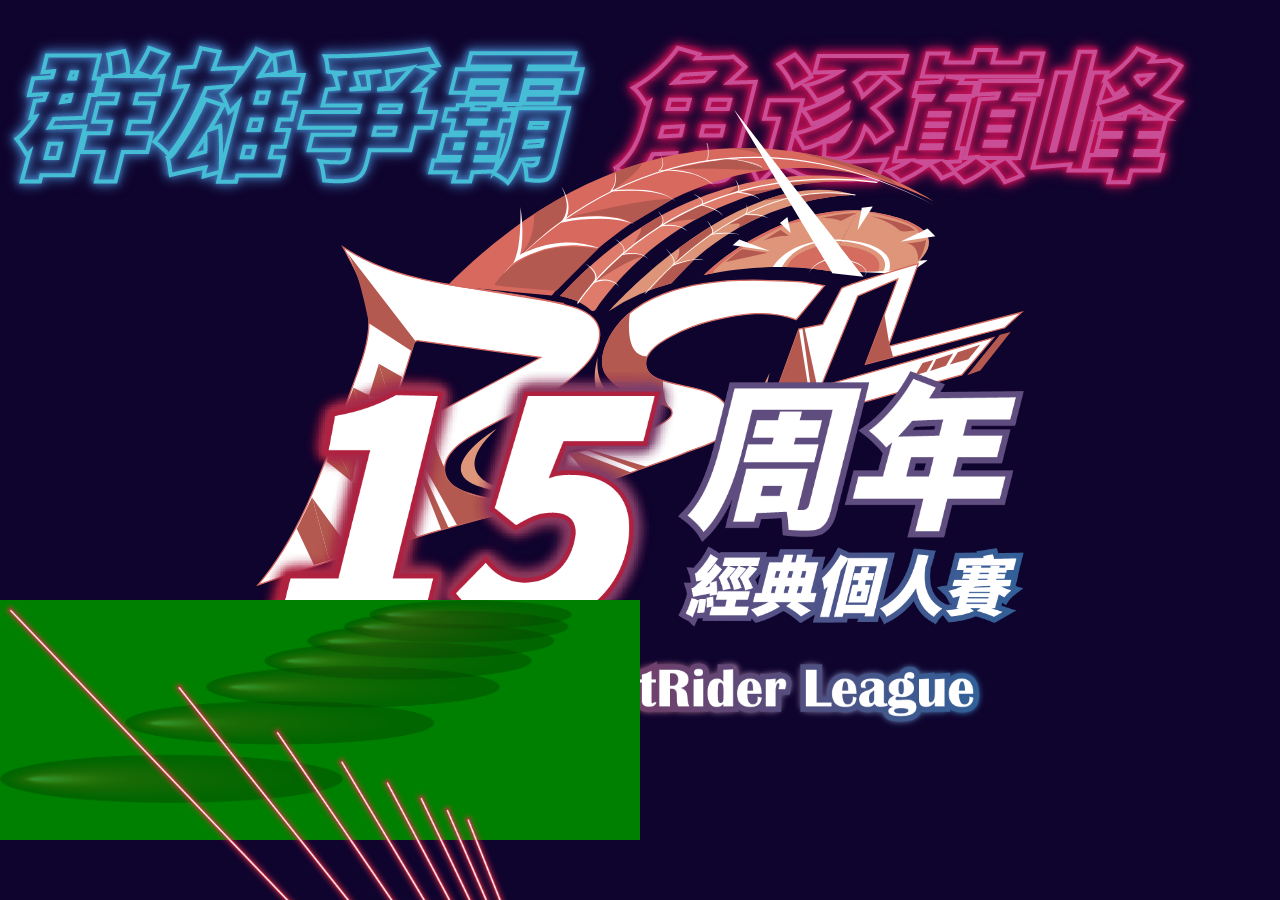
<file: 6-racing-car/index.html>
<!DOCTYPE html>
<html lang="en">

<head>
    <meta charset="UTF-8">
    <meta http-equiv="X-UA-Compatible" content="IE=edge">
    <meta name="viewport" content="width=device-width, initial-scale=1.0">
    <title>Document</title>
    <!-- https://rsl.tw/kart15th -->
    <style>
        * {
            padding: 0;
            margin: 0;
            box-sizing: border-box;
        }

        .section-banner {
            height: 100vh;
            width: 100vw;
            overflow-x: hidden;
            min-height: 800px;
            background-color: rgb(15, 4, 46);
            position: relative;
            display: flex;
            flex-direction: column;
        }

        .section-banner .title {
            display: flex;
            padding-top: 30px;
        }

        .section-banner .title img {
            width: 100%;
        }

        .section-banner .logo {
            width: 60%;
            position: absolute;
            top: 50%;
            left: 50%;
            transform: translate(-50%, -50%);
            margin-top: -100px;

        }

        .section-banner .sub-title {
            display: flex;
            flex-wrap: wrap;
            width: 60%;
            position: absolute;
            top: 50%;
            left: 50%;
            transform: translate(-50%, -50%);
            margin-top: 100px;
        }

        .sub-title img {
            width: 100%;
        }

        .sub-title .left {
            width: 55%;
        }

        .sub-title .right {
            width: 45%;
        }

        .sub-title .bottom img {
            width: 90%;
            margin: auto;
            display: block;
        }

        .section-banner .cars {
            margin-top: auto;
        }

        .cars {
            display: flex;
        }

        .cars .left,.cars .right{
            width: 50%;
            position: relative;
            height: 300px;
        }

        .cars .left::before{
            content: '';
            background-color: green;
            width: 100%;
            height: 80%;
            position: absolute;
     
        }

        .cars .left .tubes{
            width: 80%;
            position: absolute;
            left: 0;
            top: 0;
            z-index: 2;
        }

        .cars .left .light{
            width: calc(80% + 60px);
            left: 0;
            top: 0;
            position: absolute;
            z-index: 1;
            opacity: .5;
        }


        .cars img.car {
            width: 50%;
            display: none;
        }
    </style>
</head>

<body>
    <section class="section-banner">
        <div class="title">
            <div class="left">
                <img src="img/slogan_left.png" alt="">
            </div>
            <div class="right">
                <img src="img/slogan_right.png" alt="">
            </div>
        </div>
        <div class="logo">
            <img src="img/rsl-color-dark.svg" alt="">
        </div>
        <div class="sub-title">
            <div class="left">
                <img src="img/title-1.png" alt="">
            </div>
            <div class="right">
                <img src="img/title-2.png" alt="">
                <img src="img/title-3.png" alt="">
            </div>
            <div class="bottom">
                <img src="img/subtitle.png" alt="">
            </div>
        </div>
        <div class="cars">
            <div class="left">
                <img class="tubes" src="img/light_tubes_left.png" alt="">
                <img class="light" src="img/lights_left.png" alt="">
                <img class="car" src="img/bazzi.png" alt="">
            </div>
            <div class="right">
                <img class="car" src="img/dao.png" alt="">
            </div>
        </div>
    </section>
</body>

</html>
</file>
<file: 10-frosty-bgc/style.css>
:root {
    --bg-gradient: linear-gradient(to bottom,white,var(--bgc-baseColor));
  }
  
  * {
    margin: 0;
    padding: 0;
    box-sizing: border-box;
  }
  
  html {
    -webkit-font-smoothing: antialiased;
    -moz-osx-font-smoothing: grayscale;
  }
  
  body {
    max-width: 1920px;
    min-height: 100vh;
    display: grid;
    place-items: center;
    padding: 2rem;
    font-family: var(--font-family);
    color: var(--dark-color);
    background: var(--bg-gradient);
  }
  
  .orb-canvas {
    position: fixed;
    top: 0;
    left: 0;
    width: 100%;
    height: 100%;
    pointer-events: none;
    z-index: -1;
  }
  
  strong {
    font-weight: 600;
  }
  
  .overlay {
    width: 100%;
    max-width: 1140px;
    max-height: 640px;
    padding: 8rem 6rem;
    display: flex;
    align-items: center;
    background: rgba(255, 255, 255, 0.375);
    box-shadow: 0 0.75rem 2rem 0 rgba(0, 0, 0, 0.1);
    border-radius: 2rem;
    border: 1px solid rgba(255, 255, 255, 0.125);
  }
  
  .overlay__inner {
    max-width: 36rem;
  }
  
  .overlay__title {
    font-size: 1.875rem;
    line-height: 2.75rem;
    font-weight: 700;
    letter-spacing: -0.025em;
    margin-bottom: 2rem;
  }
  
  .text-gradient {
    background-image: linear-gradient(
      45deg,
      var(--base) 25%,
      var(--complimentary2)
    );
    -webkit-background-clip: text;
    -webkit-text-fill-color: transparent;
    -moz-background-clip: text;
    -moz-text-fill-color: transparent;
  }
  
  .overlay__description {
    font-size: 1rem;
    line-height: 1.75rem;
    margin-bottom: 3rem;
  }
  
  .overlay__btns {
    width: 100%;
    max-width: 30rem;
    display: flex;
  }
  
  .overlay__btn {
    width: 50%;
    height: 2.5rem;
    display: flex;
    justify-content: center;
    align-items: center;
    font-size: 0.875rem;
    font-weight: 600;
    color: var(--light-color);
    background: var(--dark-color);
    border: none;
    border-radius: 0.5rem;
    transition: transform 150ms ease;
    outline-color: hsl(var(--hue), 95%, 50%);
  }
  
  .overlay__btn:hover {
    transform: scale(1.05);
    cursor: pointer;
  }
  
  .overlay__btn--transparent {
    background: transparent;
    color: var(--dark-color);
    border: 2px solid var(--dark-color);
    border-width: 2px;
    margin-right: 0.75rem;
  }
  
  .overlay__btn-emoji {
    margin-left: 0.375rem;
  }
  
  a {
    text-decoration: none;
    color: var(--dark-color);
    width: 100%;
    height: 100%;
    display: flex;
    justify-content: center;
    align-items: center;
  }
  
  /* Not too many browser support this yet but it's good to add! */
  @media (prefers-contrast: high) {
    .orb-canvas {
      display: none;
    }
  }
  
  @media only screen and (max-width: 1140px) {
    .overlay {
      padding: 8rem 4rem;
    }
  }
  
  @media only screen and (max-width: 840px) {
    body {
      padding: 1.5rem;
    }
  
    .overlay {
      padding: 4rem;
      height: auto;
    }
  
    .overlay__title {
      font-size: 1.25rem;
      line-height: 2rem;
      margin-bottom: 1.5rem;
    }
  
    .overlay__description {
      font-size: 0.875rem;
      line-height: 1.5rem;
      margin-bottom: 2.5rem;
    }
  }
  
  @media only screen and (max-width: 600px) {
    .overlay {
      padding: 1.5rem;
    }
  
    .overlay__btns {
      flex-wrap: wrap;
    }
  
    .overlay__btn {
      width: 100%;
      font-size: 0.75rem;
      margin-right: 0;
    }
  
    .overlay__btn:first-child {
      margin-bottom: 1rem;
    }
  }
</file>
